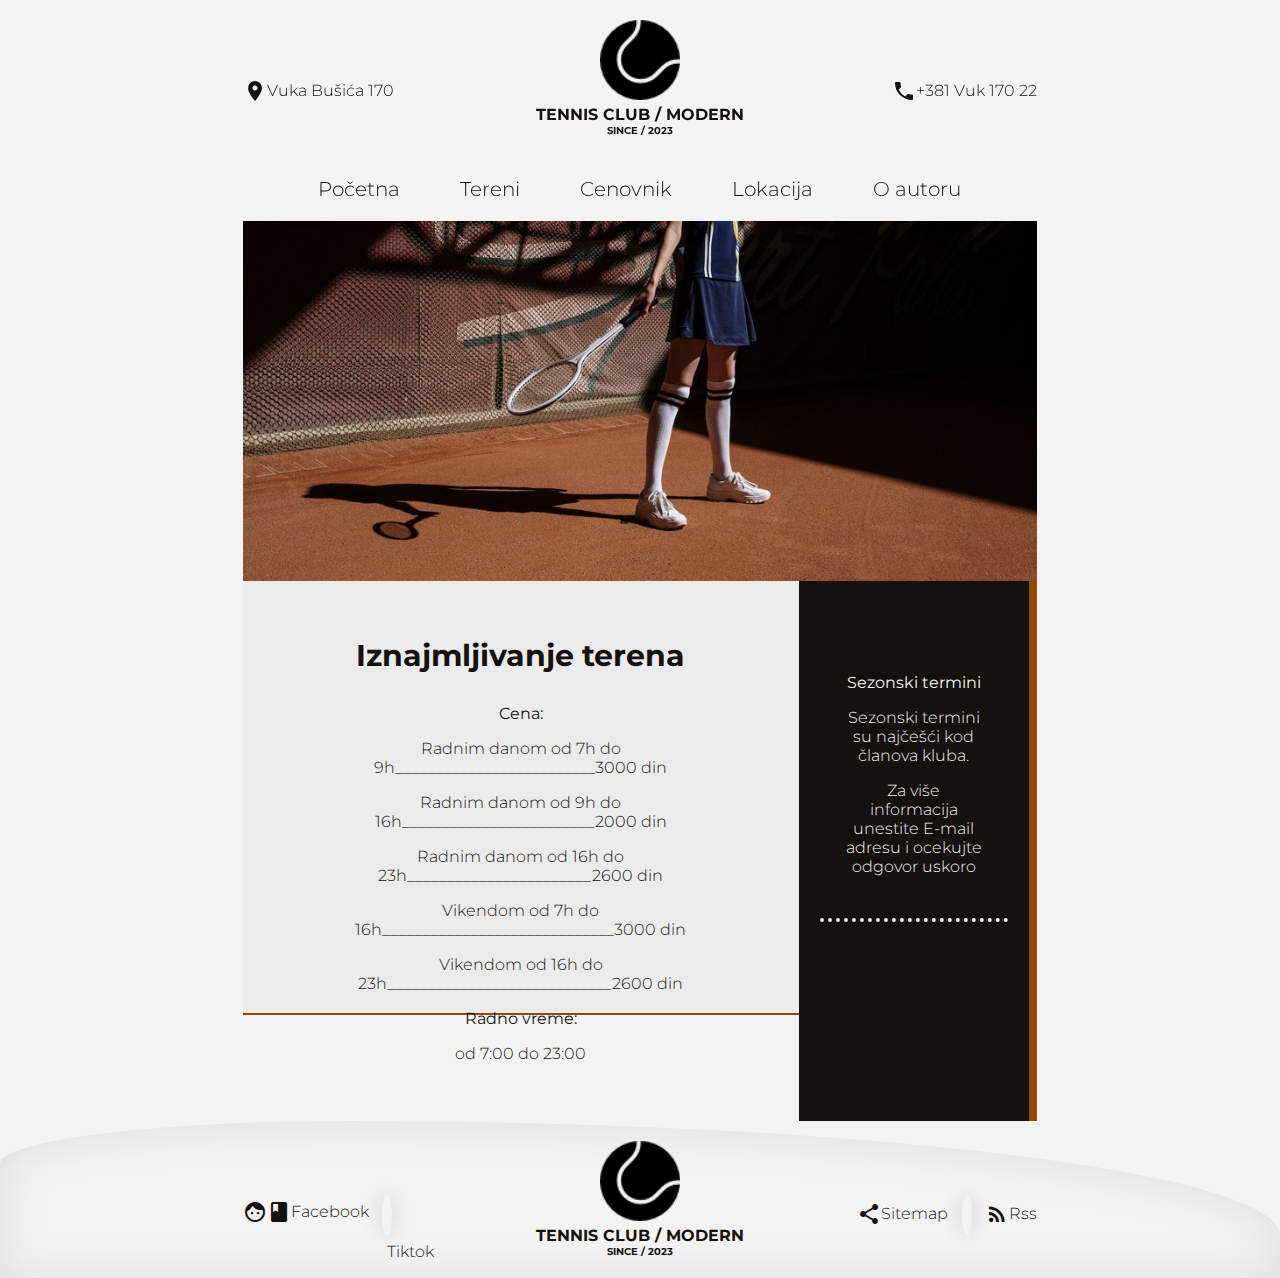
<file: cenovnik.html>
<!DOCTYPE html>
<html>
    <head>
        <title>Cenovnik - Teniski Klub Modern</title>
        <meta charset="UTF-8"/>
        <link rel="stylesheet" type="text/css" href="assets/css/style.css"/>
        <link rel="icon" type="text/x-icon" href="assets/images/favicon.ico"/>
        <meta name="author" content="Vuk Bušić, 170/22" />
        <meta name="keywords" content="tennis, tenis cena, klub, teniski tereni, tenis termin"/>
        <meta name="description" content="Iznajmite dnevne ili sezonske termine"/>
        <!--font-montserrat-->
        <link rel="preconnect" href="https://fonts.googleapis.com"/>
        <link rel="preconnect" href="https://fonts.gstatic.com" crossorigin/>
        <link href="https://fonts.googleapis.com/css2?family=Montserrat:wght@100;200;300&display=swap" rel="stylesheet"/>
        <!--material-icons-->
        <link href="https://fonts.googleapis.com/css2?family=Material+Icons" rel="stylesheet"/>
    <body>
        <header id="heder-senka">
            <div class="panel-meni"></div>
            <div id="meni"> 
                <div id="gore">
                    <!--Lokacija-->
                    <div class="osnovne-informacije informacije-centriranje informacije-levo">
                        <span class="material-icons">place</span>
                        <span class="tekst-ikonice">Vuka Bušića 170</span>
                    <!--Logo-->
                    </div>
                    <div class="osnovne-informacije logo">
                        <a href="index.html">
                            <img src="assets/images/logo-tenis.png" alt="Logo"/>
                        </a>
                        <h1><a href="index.html">TENNIS CLUB / MODERN</a></h1>
                        <h2><a href="index.html">SINCE / 2023</a></h2>
                    </div>
                    <!--Kontakt-->
                    <div class="osnovne-informacije informacije-centriranje informacije-desno">
                        <a href="tel:381-5459-4511-324">+381 Vuk 170 22</a>
                        <span class="material-icons">call</span>
                    </div>
                    <div id="cleaner"></div>
                </div>
                <div id="dole">
                    <!--Navigacioni-meni-->
                    <nav id="dole-meni">
                        <ul class="linkovi-nav-meni">
                            <li class="navigacija">
                                <a href="index.html">Početna</a>
                            </li>
                            <li class="navigacija">
                                <a href="tereni.html">Tereni</a>
                            </li>
                            <li class="navigacija">
                                <a href="#">Cenovnik</a>
                            </li>
                            <li class="navigacija">
                                <a href="lokacija.html">Lokacija</a>
                            </li>
                            <li class="navigacija">
                                <a href="oautoru.html">O autoru</a>
                            </li>
                        </ul>
                    </nav>
                </div>
            </div>
            <div class="panel-meni"></div>
            <div class="cleaner"></div>
        </header>
        <!--ceo-sadrzaj-strane-->
        <main id="sadrzaj">
            <!--tereni-galerija-->
            <div class="sektor">
                <div class="paneli-parent">
                    <div class="panel-levo-desno"></div>
                    <div class="panel-centar">
                        <div id="cenovnik-pozadina"></div>
                        <div id="cenovnik-dole">
                            <div id="cenovnik-levo">
                                <div id="cenovnik-cene">
                                    <h3>Iznajmljivanje terena</h3>
                                    <p><strong>Cena:</strong></p>
                                    <p>Radnim danom od 7h do 9h_________________________3000 din</p>
                                    <p>Radnim danom od 9h do 16h________________________2000 din</p>
                                    <p>Radnim danom od 16h do 23h_______________________2600 din</p>
                                    <p>Vikendom od 7h do 16h_____________________________3000 din</p>
                                    <p>Vikendom od 16h do 23h____________________________2600 din</p>
                                    <p class="p-tekst"><strong>Radno vreme:</strong></p>
                                    <p cl>od 7:00 do 23:00</p></p>
                                </div>
                            </div>
                            <div id="cenovnik-desno">
                                <p id="cenovnik-desno-p"><strong>Sezonski termini</strong></p>
                                <p>Sezonski termini su najčešći kod članova kluba.</p>
                                <p>Za više informacija unestite E-mail adresu i ocekujte odgovor uskoro</p>
                                <form action="#">     
                                        <input type="text" class="email" name="email" required="required"/>
                                </form>
                            </div>
                            <div id="cenovnik-desno-2"></div>
                            <div class="cleaner"></div>
                        </div>
                    </div>
                    <div class="panel-levo-desno"></div>
                    <div class="cleaner"></div>               
                </div>
            </div>
        </main>
        <!--futer-->
        <footer class="animacija-heder-futer">
            <div id="futer">
                <!--Socijalne-mreze-->
                <div class="osnovne-informacije informacije-centriranje informacije-levo linkovi-nav-meni">
                    <a href="http://facebook.com" target="_blank">
                        <span class="material-icons" id="facebook">facebook</span>
                        <span class="tekst-ikonice">Facebook</span>
                    </a>
                    <span class="razmak-inf-futer"></span>
                    <a href="http://tiktok.com" target="_blank">
                        <span class="material-icons" id="tiktok">tiktok</span>
                        <span class="tekst-ikonice">Tiktok</span>
                    </a>
                <!--Logo-futer-->
                </div>
                <div class="osnovne-informacije logo">
                    <a href="#">
                        <img src="assets/images/logo-tenis.png" alt="Logo"/>
                    </a>
                    <h1><a href="#">TENNIS CLUB / MODERN</a></h1>
                    <h2><a href="#">SINCE / 2023</a></h2>
                </div>
                <!--Rss-feed-i-Site-map-->
                <div class="osnovne-informacije informacije-centriranje informacije-desno linkovi-nav-meni">
                    <a href="rss.xml" target="_blank">
                        <span class="tekst-ikonice">Rss</span>
                        <span class="material-icons">rss_feed</span>
                    </a>
                    <span class="razmak-inf-futer"></span>
                    <a href="sitemap.xml" target="_blank">
                        <span class="tekst-ikonice">Sitemap</span>
                        <span class="material-icons">share</span>
                </div>
                <div id="cleaner"></div>
            </div>
        </footer>
    </body>
</html>
</file>
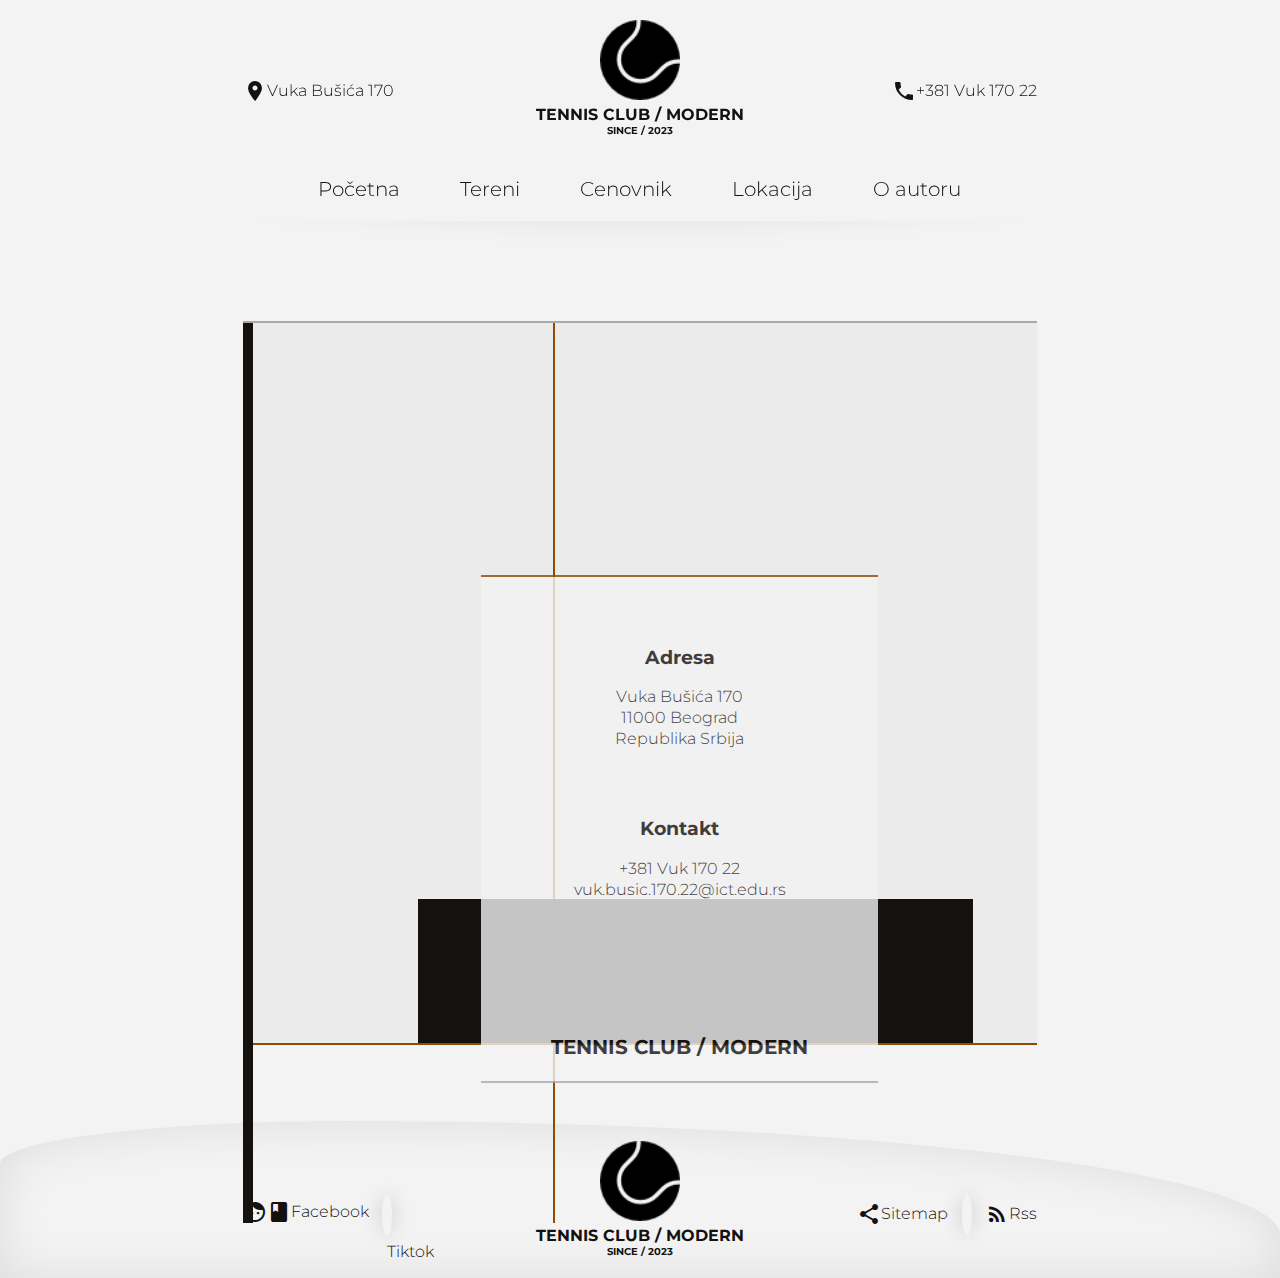
<file: lokacija.html>
<!DOCTYPE html>
<html>
    <head>
        <title>Lokacija - Teniski Klub Modern</title>
        <meta charset="UTF-8"/>
        <link rel="stylesheet" type="text/css" href="assets/css/style.css"/>
        <link rel="icon" type="text/x-icon" href="assets/images/favicon.ico"/>
        <meta name="author" content="Vuk Bušić, 170/22" />
        <meta name="keywords" content="tennis, sport, klub, teniski tereni, tenis termin"/>
        <meta name="description" content="Gde se nalazi klub"/>
        <!--font-montserrat-->
        <link rel="preconnect" href="https://fonts.googleapis.com"/>
        <link rel="preconnect" href="https://fonts.gstatic.com" crossorigin/>
        <link href="https://fonts.googleapis.com/css2?family=Montserrat:wght@100;200;300&display=swap" rel="stylesheet"/>
        <!--material-icons-->
        <link href="https://fonts.googleapis.com/css2?family=Material+Icons" rel="stylesheet"/>
    <body>
        <header id="heder-senka">
            <div class="panel-meni"></div>
            <div id="meni"> 
                <div id="gore">
                    <!--Lokacija-->
                    <div class="osnovne-informacije informacije-centriranje informacije-levo">
                        <span class="material-icons">place</span>
                        <span class="tekst-ikonice">Vuka Bušića 170</span>
                    <!--Logo-->
                    </div>
                    <div class="osnovne-informacije logo">
                        <a href="index.html">
                            <img src="assets/images/logo-tenis.png" alt="Logo"/>
                        </a>
                        <h1><a href="index.html">TENNIS CLUB / MODERN</a></h1>
                        <h2><a href="index.html">SINCE / 2023</a></h2>
                    </div>
                    <!--Kontakt-->
                    <div class="osnovne-informacije informacije-centriranje informacije-desno">
                        <a href="tel:381-5459-4511-324">+381 Vuk 170 22</a>
                        <span class="material-icons">call</span>
                    </div>
                    <div id="cleaner"></div>
                </div>
                <div id="dole">
                    <!--Navigacioni-meni-->
                    <nav id="dole-meni">
                        <ul class="linkovi-nav-meni">
                            <li class="navigacija">
                                <a href="index.html">Početna</a>
                            </li>
                            <li class="navigacija">
                                <a href="tereni.html">Tereni</a>
                            </li>
                            <li class="navigacija">
                                <a href="cenovnik.html">Cenovnik</a>
                            </li>
                            <li class="navigacija">
                                <a href="#">Lokacija</a>
                            </li>
                            <li class="navigacija">
                                <a href="oautoru.html">O autoru</a>
                            </li>
                        </ul>
                    </nav>
                </div>
            </div>
            <div class="panel-meni"></div>
            <div class="cleaner"></div>
        </header>
        <!--ceo-sadrzaj-strane-->
        <main id="sadrzaj">
            <!--Lokacija-->
            <div class="sektor">
                <div class="paneli-parent">
                    <div class="panel-levo-desno"></div>
                    <div class="panel-centar">
                        <div id="lokacija-centar">
                            <div id="mapa-lokacija">
                                <iframe src="https://www.google.com/maps/embed?pb=!1m18!1m12!1m3!1d1189.700929402318!2d20.41503807895878!3d44.82968000313747!2m3!1f0!2f0!3f0!3m2!1i1024!2i768!4f13.1!3m3!1m2!1s0x475a65747f8fe7a1%3A0x37269c6265c826e9!2sClassics%20Tennis%20Courts!5e0!3m2!1sen!2srs!4v1678804223272!5m2!1sen!2srs"
                                width="300" height="900" style="border:0;" allowfullscreen="" loading="lazy" referrerpolicy="no-referrer-when-downgrade">
                                </iframe>
                            </div>
                            <div id="lokacija-sadrzaj-1"></div>
                            <div id="lokacija-sadrzaj-2">
                                <h3>Adresa</h3>
                                <p>Vuka Bušića 170</p>
                                <p>11000 Beograd</p>
                                <p>Republika Srbija</p>
                                <h3>Kontakt</h3>
                                <p><a href="tel:381-5459-4511-324">+381 Vuk 170 22</a></p>
                                <p><a href="http://ict.edu.rs">vuk.busic.170.22@ict.edu.rs</a></p>
                                <h4>TENNIS CLUB / MODERN</h3>
                            </div>
                            <div class="cleaner"></div>
                        </div>
                    </div>
                    <div class="panel-levo-desno"></div>
                    <div class="cleaner"></div>               
                </div>
            </div>
        </main>
        <!--futer-->
        <footer class="animacija-heder-futer">
            <div id="futer">
                <!--Socijalne-mreze-->
                <div class="osnovne-informacije informacije-centriranje informacije-levo linkovi-nav-meni">
                    <a href="http://facebook.com" target="_blank">
                        <span class="material-icons" id="facebook">facebook</span>
                        <span class="tekst-ikonice">Facebook</span>
                    </a>
                    <span class="razmak-inf-futer"></span>
                    <a href="http://tiktok.com" target="_blank">
                        <span class="material-icons" id="tiktok">tiktok</span>
                        <span class="tekst-ikonice">Tiktok</span>
                    </a>
                <!--Logo-futer-->
                </div>
                <div class="osnovne-informacije logo">
                    <a href="#">
                        <img src="assets/images/logo-tenis.png" alt="Logo"/>
                    </a>
                    <h1><a href="#">TENNIS CLUB / MODERN</a></h1>
                    <h2><a href="#">SINCE / 2023</a></h2>
                </div>
                <!--Rss-feed-i-Site-map-->
                <div class="osnovne-informacije informacije-centriranje informacije-desno linkovi-nav-meni">
                    <a href="rss.xml" target="_blank">
                        <span class="tekst-ikonice">Rss</span>
                        <span class="material-icons">rss_feed</span>
                    </a>
                    <span class="razmak-inf-futer"></span>
                    <a href="sitemap.xml" target="_blank">
                        <span class="tekst-ikonice">Sitemap</span>
                        <span class="material-icons">share</span>
                </div>
                <div id="cleaner"></div>
            </div>
        </footer>
    </body>
</html>
</file>
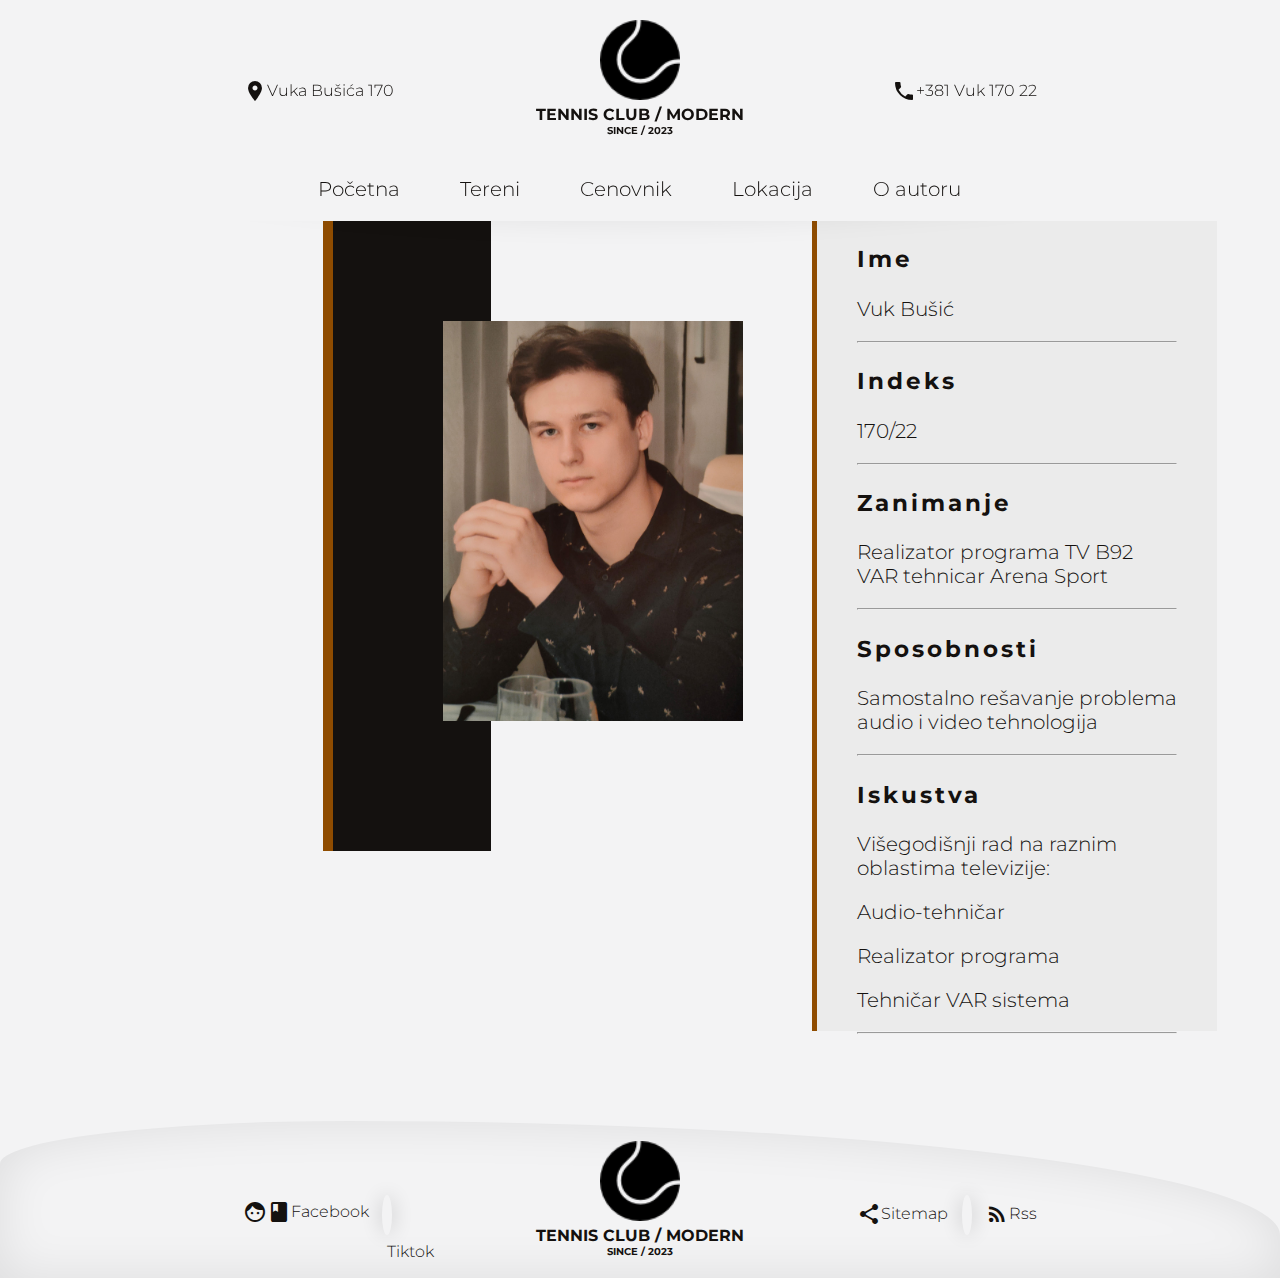
<file: oautoru.html>
<!DOCTYPE html>
<html>
    <head>
        <title>O autoru - Teniski Klub Modern</title>
        <meta charset="UTF-8"/>
        <link rel="stylesheet" type="text/css" href="assets/css/style.css"/>
        <link rel="icon" type="text/x-icon" href="assets/images/favicon.ico"/>
        <meta name="author" content="Vuk Bušić, 170/22" />
        <meta name="keywords" content="tennis, sport, klub, teniski tereni, tenis termin"/>
        <meta name="description" content="O autoru"/>
        <!--font-montserrat-->
        <link rel="preconnect" href="https://fonts.googleapis.com"/>
        <link rel="preconnect" href="https://fonts.gstatic.com" crossorigin/>
        <link href="https://fonts.googleapis.com/css2?family=Montserrat:wght@100;200;300&display=swap" rel="stylesheet"/>
        <!--material-icons-->
        <link href="https://fonts.googleapis.com/css2?family=Material+Icons" rel="stylesheet"/>
    <body>
        <header id="heder-senka">
            <div class="panel-meni"></div>
            <div id="meni"> 
                <div id="gore">
                    <!--Lokacija-->
                    <div class="osnovne-informacije informacije-centriranje informacije-levo">
                        <span class="material-icons">place</span>
                        <span class="tekst-ikonice">Vuka Bušića 170</span>
                    <!--Logo-->
                    </div>
                    <div class="osnovne-informacije logo">
                        <a href="index.html">
                            <img src="assets/images/logo-tenis.png" alt="Logo"/>
                        </a>
                        <h1><a href="index.html">TENNIS CLUB / MODERN</a></h1>
                        <h2><a href="index.html">SINCE / 2023</a></h2>
                    </div>
                    <!--Kontakt-->
                    <div class="osnovne-informacije informacije-centriranje informacije-desno">
                        <a href="tel:381-5459-4511-324">+381 Vuk 170 22</a>
                        <span class="material-icons">call</span>
                    </div>
                    <div id="cleaner"></div>
                </div>
                <div id="dole">
                    <!--Navigacioni-meni-->
                    <nav id="dole-meni">
                        <ul class="linkovi-nav-meni">
                            <li class="navigacija">
                                <a href="index.html">Početna</a>
                            </li>
                            <li class="navigacija">
                                <a href="tereni.html">Tereni</a>
                            </li>
                            <li class="navigacija">
                                <a href="cenovnik.html">Cenovnik</a>
                            </li>
                            <li class="navigacija">
                                <a href="lokacija.html">Lokacija</a>
                            </li>
                            <li class="navigacija">
                                <a href="#">O autoru</a>
                            </li>
                        </ul>
                    </nav>
                </div>
            </div>
            <div class="panel-meni"></div>
            <div class="cleaner"></div>
        </header>
        <!--ceo-sadrzaj-strane-->
        <main id="sadrzaj">
            <!--tereni-galerija-->
            <div class="sektor">
                <div class="paneli-parent">
                    <div class="panel-levo-desno"></div>
                    <div class="panel-centar" id="autor-centar">
                        <div id="o-autoru">
                            <img id="donja-slika" src="assets/images/moja-slika2.jpg" alt="slika-2"/>
                        </div>
                        <div id="crno"></div>
                        <div id="opis-autora">
                            <h3>Ime</h3>
                            <p>Vuk Bušić</p>
                            <hr/>
                            <h3>Indeks</h3>
                            <p>170/22</p>
                            <hr/>
                            <h3>Zanimanje</h3>
                            <p>Realizator programa TV B92
                            <br/>VAR tehnicar Arena Sport</p>
                            <hr/>
                            <h3>Sposobnosti</h3>
                            <p>Samostalno rešavanje problema 
                            <br/>audio i video tehnologija</p>
                            <hr/>
                            <h3>Iskustva</h3>
                            <p>Višegodišnji rad na raznim 
                            <br/>oblastima televizije:</p>
                            <p>Audio-tehničar</p>
                            <p>Realizator programa</p>
                            <p>Tehničar VAR sistema</p>
                            <hr/>
                        </div>
                    </div>
                    <div class="panel-levo-desno"></div>
                    <div class="cleaner"></div>               
                </div>
            </div>
        </main>
        <!--futer-->
        <footer class="animacija-heder-futer">
            <div id="futer">
                <!--Socijalne-mreze-->
                <div class="osnovne-informacije informacije-centriranje informacije-levo linkovi-nav-meni">
                    <a href="http://facebook.com" target="_blank">
                        <span class="material-icons" id="facebook">facebook</span>
                        <span class="tekst-ikonice">Facebook</span>
                    </a>
                    <span class="razmak-inf-futer"></span>
                    <a href="http://tiktok.com" target="_blank">
                        <span class="material-icons" id="tiktok">tiktok</span>
                        <span class="tekst-ikonice">Tiktok</span>
                    </a>
                <!--Logo-futer-->
                </div>
                <div class="osnovne-informacije logo">
                    <a href="#">
                        <img src="assets/images/logo-tenis.png" alt="Logo"/>
                    </a>
                    <h1><a href="#">TENNIS CLUB / MODERN</a></h1>
                    <h2><a href="#">SINCE / 2023</a></h2>
                </div>
                <!--Rss-feed-i-Site-map-->
                <div class="osnovne-informacije informacije-centriranje informacije-desno linkovi-nav-meni">
                    <a href="rss.xml" target="_blank">
                        <span class="tekst-ikonice">Rss</span>
                        <span class="material-icons">rss_feed</span>
                    </a>
                    <span class="razmak-inf-futer"></span>
                    <a href="sitemap.xml" target="_blank">
                        <span class="tekst-ikonice">Sitemap</span>
                        <span class="material-icons">share</span>
                </div>
                <div id="cleaner"></div>
            </div>
        </footer>
    </body>
</html>
</file>
<file: assets/css/style.css>
body {
    margin: 0px;
    font-family: 'Montserrat', sans-serif;
    font-weight: 300;
    font-size: 20px;
    color: var(--crna);
    background-color: var(--bela);
}

html {
    scroll-behavior: smooth;
}

.cleaner {
    clear: both;
}

:root {
    --bela: #F3F3F4;
    --crna: #14110F;
    --nar: #8f4c00;
    --siva: #A9A9A9;
    --bledo-siva: #ebebeb;
}

a {
    color: var(--crna);
    text-decoration: none;
}

p a {
    color: var(--nar);
    transition: 400ms;
}

p a:hover {
    color: var(--crna);
}

header {
    display: flex;
    position: sticky;
    top: -157px;
    z-index: 5;
}

main {
    z-index: -1;
    animation: paneli;
    animation-duration: 1s;
    animation-fill-mode: forwards;
}

#heder-pocetna {
    box-shadow: 0px 0px 20px rgba(0, 0, 0, 0.13);
}

#heder-senka {
    box-shadow: 0px 0px 30px rgba(0, 0, 0, 0.07);
    border-bottom-left-radius: 100%;
    border-bottom-right-radius: 100%;
}

.panel-meni {
    width: 19vw;
    background-color: var(--bela);
}

#gore {
    display: flex;
    width: 62vw;
}

.osnovne-informacije {
    flex-grow: 1;
    flex-basis: 0;
}

#dole-meni {
    display: table;
    margin: auto;
    padding:  0px;
}

#dole {
    background-color: var(--bela);
}

ul {
    list-style: none;
    margin: 0px;
    padding: 0px;
}

.informacije-centriranje {
    font-size: 16px;
    padding: 78.5px 0px 0px 0px;
}

.informacije-levo span{
    float: left;
}

.tekst-ikonice {
    padding-top: 2px;
}

.informacije-desno a {
    float: right;
    padding-top: 2px;
}

.informacije-desno span {
    float: right;
}

.logo {
    text-align: center;
}

.logo img {
    width: 80px;
    margin-top: 20px;
    transition: 800ms;
    transition-delay: 200ms;
}

.logo img:hover {
    transform: rotate(360deg);
}

.logo h1 {
    font-size: 16px;
    margin: 0px;
}

.logo h2 {
    font-size: 10px;
    padding-bottom: 20px;
    margin: 0px;
}

.logo a {
    text-decoration: none;
    color: var(--crna);
}

.navigacija {
    float: left;
    padding: 20px 0px;
}

.navigacija a {
    text-decoration: none;
    text-align: center;
    color: var(--crna);
    padding: 20px 30px;
}

.linkovi-nav-meni a {
    transition: 400ms;
}

.linkovi-nav-meni a:hover {
    color: var(--nar);
}

.slika-pozadina {
    text-align: center;
    background: url(../images/clay-court.jpg);
    background-attachment: fixed;
    background-size: cover;
    background-color: var(--siva);
    background-blend-mode: multiply;
    filter: saturate(1.05);
    box-shadow: 0px 0px 50px rgba(0, 0, 0, 0.4) inset;
}

#cenovnik-pozadina {
    background: url(../images/kineskinja.jpg);
    background-size: cover;
    height: 40%;
}

#cenovnik-dole {
    display: flex;
    width: 100%;
    height: 60%;
    border-radius: 3px;
}

#cenovnik-levo {
    width: 70%;
    height: 80%;
    background-color: var(--bledo-siva);
    border-bottom: 2px solid var(--nar);
}

#cenovnik-cene {
    width: 60%;
    margin: 10% 20%;
    text-align: center;
}

#cenovnik-cene h3 {
    font-size: 30px;
    text-align: center;
}

#cenovnik-cene p {
    font-size: 16px;
}

.email {
    width: 80%;
    height: 4%;
    font-size: 20px;
    font-weight: bold;
    font-family: 'Montserrat';
    text-align: center;
    border: none;
    border-bottom: 4px dotted var(--bela);
    background: var(--crna);
    outline: none;
    color: var(--bela);
    z-index: 1;
}

#cenovnik-desno {
    width: 29%;
    height: 100%;
    background-color: #14110F;
    font-size: 16px;
    color: var(--bela);
    text-align: center;
}

#cenovnik-desno-p {
    margin-top: 40%;
}

#cenovnik-desno p {
    margin-left: 20%;
    margin-right: 20%;
}

#cenovnik-desno-2 {
    width: 1%;
    height: 100%;
    background-color: var(--nar);
}

#lokacija-centar {
    margin-top: 100px;
    background-color: var(--bledo-siva);
    border-bottom: 2px solid var(--nar);
    border-top: 2px solid var(--siva);
    height: 80%;
}

#mapa-lokacija {
    position: relative;
    top: 0;
    width: 300px;
    height: 900px;
    border-left: 10px solid var(--crna);
    border-right: 2px solid var(--nar);
}

#lokacija-sadrzaj-1 {
    position: relative;
    bottom: 45%;
    left: 22%;
    width: 70%;
    height: 20%;
    background-color: var(--crna);
}

#lokacija-sadrzaj-2 {
    position: relative;
    bottom: 110%;
    left: 30%;
    width: 50%;
    height: 70%;
    background-color: var(--bela);
    border-top: 2px solid var(--nar);
    border-bottom: 2px solid var(--siva);
    opacity: 80%;
    text-align: center;
    font-size: 16px;
}

#lokacija-sadrzaj-2 h3 {
    padding-top: 50px;
}

#lokacija-sadrzaj-2 h4 {
    padding-top: 110px;
    font-size: 20px;
}

#lokacija-sadrzaj-2 p{
    margin: 2px;
}

#lokacija-sadrzaj-2 a{
    margin: 2px;
    color: var(--crna);
}

.h3-pocetna {
    text-decoration: none;
    margin: 0px;
    padding: 0px;
    color: var(--bela);
    font-size: 0px;
    animation-name: pocetna-h3-anim;
    animation-duration: 1s;
    animation-delay: 200ms;
    animation-fill-mode: forwards;
}

@keyframes pocetna-h3-anim {
    0% {
        padding: 0px;
        font-size: 0px;
        opacity: 0%;
    }

    20% {
        padding: 10px;
    }

    50% {
        opacity: 0%;
    }

    80% {
        padding: 40px;
        font-size: 100px;
    }

    100% {
        padding: 40px;
        opacity: 100%;
        font-size: 100px;
    }
}

.animacija-paneli {
    animation: paneli;
    animation-duration: 4s;
    animation-fill-mode: forwards;
}

.paneli-parent {
    display: flex;
}

@keyframes paneli{
    from {
        opacity: 0%;
    }

    to {
        opacity: 100%;
    }
}

.okvir-parent {
    position: absolute;
}

.okvir {
    position: relative;
    width: 430px;
    height: 280px;
    border-radius: 4px;
    z-index: -1;
}

#okvir-1 {
    top: 55px;
    left: 400px;
    border: 5px solid var(--nar);
}

#okvir-2 {
    top: 340px;
    left: 560px;
    border: 5px solid var(--nar);
}

#okvir-3 {
    bottom: 555px;
    left: 360px;
    border: 2px solid var(--crna);
    z-index: -2;
    box-shadow: 0px 0px 20px rgba(0, 0, 0, 0.1);
}

#okvir-4 {
    bottom: 300px;
    left: 590px;
    border: 2px solid var(--crna);
    box-shadow: 0px 0px 20px rgba(0, 0, 0, 0.1) inset;
}

#slike-galerija {
    padding: 60px;
}

.slike {
    display: flex;
}

.slike img{
    width: 30%;
    margin: 20px;
    transition: 400ms;
    border: 0px solid var(--siva);
}

.slike img:hover {
    border-right: 20px solid var(--siva);
}

.slike-sredina {
    margin: 10px 20px;
}

.panel-1-slika {
    width: 50%;
    position: relative;
}

.panel-1-slika img {
    height: 15%;
    display: block;
    border-radius: 4px;
    transition: 500ms;
    border: 0px solid var(--siva);
    z-index: 1;
}

#panel-2-slika {
    width: 50%;
}

#panel-2-slika img {
    height: 287px;
    width: 431px;
    display: block;
    border-radius: 4px;
    transition: 500ms;
    border: 0px solid var(--siva);
    z-index: 1;
}

#central-panel {
    float: right;
}

#slika-1 {
    margin: 15% 0% 20% 15%;
}

#slika-2 {
    margin: 15% 45% 0% 45%;
}

#slika-3 {
    margin: 15% 0% 20% 0%;
}

#slika-4 {
    position: relative;
    margin: 15% 60% 0% 0%;
}

.slika-main:hover {
    border: 20px solid transparent;
}

#crno {
    background-color: var(--crna);
    width: 20%;
    height: 70%;
    position: relative;
    z-index: -1;
    left: 10%;
    border-left: 10px solid var(--nar);
}

#o-autoru {
    position: absolute;
}

#o-autoru img {
    height: 400px;
    transition: 700ms;
    display: flex;
    position: relative;
}

#o-autoru img:hover {
    filter: blur(2px);
}


#rezolucija {
    position: absolute;
    right: 400px;
    top: 1200px;
    font-size: 16px;
}

#obavezno {
    color: var(--nar);
}

#donja-slika {
    top: 100px;
    left: 200px;
}

#opis-autora {
    position: relative;
    left: 400px;
    padding-left: 40px;
    padding-right: 40px;
    height: 90%;
    border-left: 5px solid var(--nar);
    background-color: var(--bledo-siva);
}

#opis-autora h3 {
    letter-spacing: 3px;
}

#autor-centar  {
    display: flex;
}

.panel-text {
    height: 100%;
    width: 50%;
    text-align: center;
    border-bottom: 7px solid var(--nar);
    z-index: 2;
    background: linear-gradient(180deg, transparent, var(--bledo-siva));
}

#panel-1-tekst {
    margin: 15% 5% 0% 0px;
}

#panel-2-tekst {
    margin: 5% 0% 15% 5%;
    width: 60%;
}

#panel-3-tekst {
    margin: 15% 5% 15% 0px;
    width: 60%;
    border-bottom: 0px solid var(--nar);
    border-top: 7px solid var(--nar);
}

.panel-levo-desno {
    width: 19vw;
}

.panel-centar {
    width: 62vw;
    height: 100vh;
}

.panel-1-flex {
    display: flex;
    height: auto;
    width: 100%;
}

#forma {
    background-color: var(--crna);
    height: 50%;
    border-top: 20px solid var(--nar);
    border-bottom: 20px solid var(--nar);
    margin-top: 6%;
    text-align: center;
}

#forma-naslov h3    {
    text-align: center;
    font-size: 50px;
    background-color: var(--bledo-siva);
    border-left: 10px solid var(--crna);
    border-right: 10px solid var(--crna);
}

.forma-pocetna {
    width: 40%;
    height: 4%;
    font-size: 16px;
    font-family: 'Montserrat';
    border: none;
    border-bottom: 2px solid var(--bela);
    background: var(--crna);
    outline: none;
    color: var(--bela);
    z-index: 1;
    text-align: center;
}

.margina-forma {
    margin-top: 40px;
    display: block;
}

#radio-i-submit {
    display: flex;
    width: 50%;
    margin: 5% 25% 0px 25%;
    border-bottom: 2px solid var(--nar);
}

#radio {
    flex-grow: 1;
    width: 10%;
    display: flex;
    flex-direction: column;
}

.label-radio-dugme {
    width: 22px;
    height: 22px;
    border: 2px solid var(--bela);
    border-radius: 5px;
    margin: 6px 20px 0px 20px;
}

.label-radio-dugme input {
    display: none;
}


#submit {
    flex-grow: 1;
    width: 70%;
    height: 70px;
    margin-right: 20px;
    font-size: 16px;
    font-family: 'Montserrat';
    letter-spacing: 3px;
    border: 2px solid var(--bela);
    background-color: var(--crna);
    color: var(--bela);
    border-radius: 5px;
    transition: 550ms;
}

#submit:hover {
    background-color: var(--bledo-siva);
    border-color: var(--nar);
    color: var(--crna);
}

#radio-opis {
    color: var(--bela);
    font-size: 14px;
    width: 75%;
    text-align: left;
}

#radio-opis p {
    position: relative;
    bottom: 4px;
}

#kraj-naslov {
    text-align: center;
    font-size: 30px;
    color: var(--bledo-siva);
    padding-top: 10px;
}

#kraj-naslov h3 {
    font-family: 'Montserrat';
    font-weight: 100;
}

#ispod-futera {
    background: url(../images/iznad-futera.jpg);
    background-size: cover;
    height: 150px;
    margin-top: 6%;
    border-bottom: 40px solid var(--crna);
}

#crni-blok {
    position: relative;
    left: 110px;
    width: 70%;
    height: 100px;
    background-color: var(--crna);
    margin: 40px 0px 30px 0px;
    border-right: 100px solid var(--nar);
    border-bottom: 10px solid var(--nar);
}

#slicice {
    position: relative;
    bottom: 120px;
    width: 100%;
    height: 45%;
}

#slicice-perent {
    display: flex;
    height: 100%;
    border-radius: 50%;
}

.clanstvo-slicice {
    flex-grow: 1;
    flex-basis: 0;
    height: 60%;
    border-top: 20px solid var(--nar);
    background: var(--bledo-siva);
    background: linear-gradient(180deg, transparent, var(--bledo-siva));
}

.clanstvo-slicice:hover {
    background: var(--bledo-siva);
}

.slicice-opis {
    position: absolute;
    width: 12%;
    padding-left: 7%;
}

.slicice-opis p{
    position: relative;
    padding: 10% 0% 0% 0%;
    margin: 0%;
    text-align: center;
}

.male-slicice {
    position: relative;
    margin-left: 20%;
    top: 65%;
    height: 60%;
    width: 60%;
    background-color: var(--nar);
    color: var(--bledo-siva);
    text-align: center;
}

.male-slicice p {
    margin: 0%;
    padding: 10% 0% 0% 0%;
}

.male-slicice span {
    font-size: 70px;
    padding: 10% 0% 0% 0%;
}

#slicice-dole {
    background-color: var(--crna);
    height: 40%;
    position: relative;
    top: -40%;
    z-index: -1;
    border-bottom: 20px solid var(--nar);
}

#panel-levo-1 {
    border-top-right-radius: 70%;
    box-shadow: 0px 0px 50px rgba(0, 0, 0, 0.07) inset;
}

#panel-levo-2 {
    border-bottom-right-radius: 70%;
    box-shadow: 0px 0px 50px rgba(0, 0, 0, 0.07) inset;
}

#panel-desno-2 {
    border-radius: 20% / 40% 0% 0%;
    box-shadow: 0px 0px 50px rgba(0, 0, 0, 0.07) inset;
}

.panel-desno-1-3 {
    border-bottom-left-radius: 100%;
    box-shadow: 0px 0px 50px rgba(0, 0, 0, 0.07) inset;
}

footer {
    box-shadow: 0px 0px 50px rgba(0, 0, 0, 0.09) inset;
    border-top-right-radius: 80%;
    border-top-left-radius: 30%;
}

#futer {
    margin: 0px 19vw;
    display: flex;
}

.razmak-inf-futer {
    margin: 0px 5%;
    position: relative;
    top: -5px;
    box-shadow: 0px 0px 20px rgba(0, 0, 0, 0.2);
    height: 40px;
    width: 10px;
    border-radius: 50%;
}
</file>
